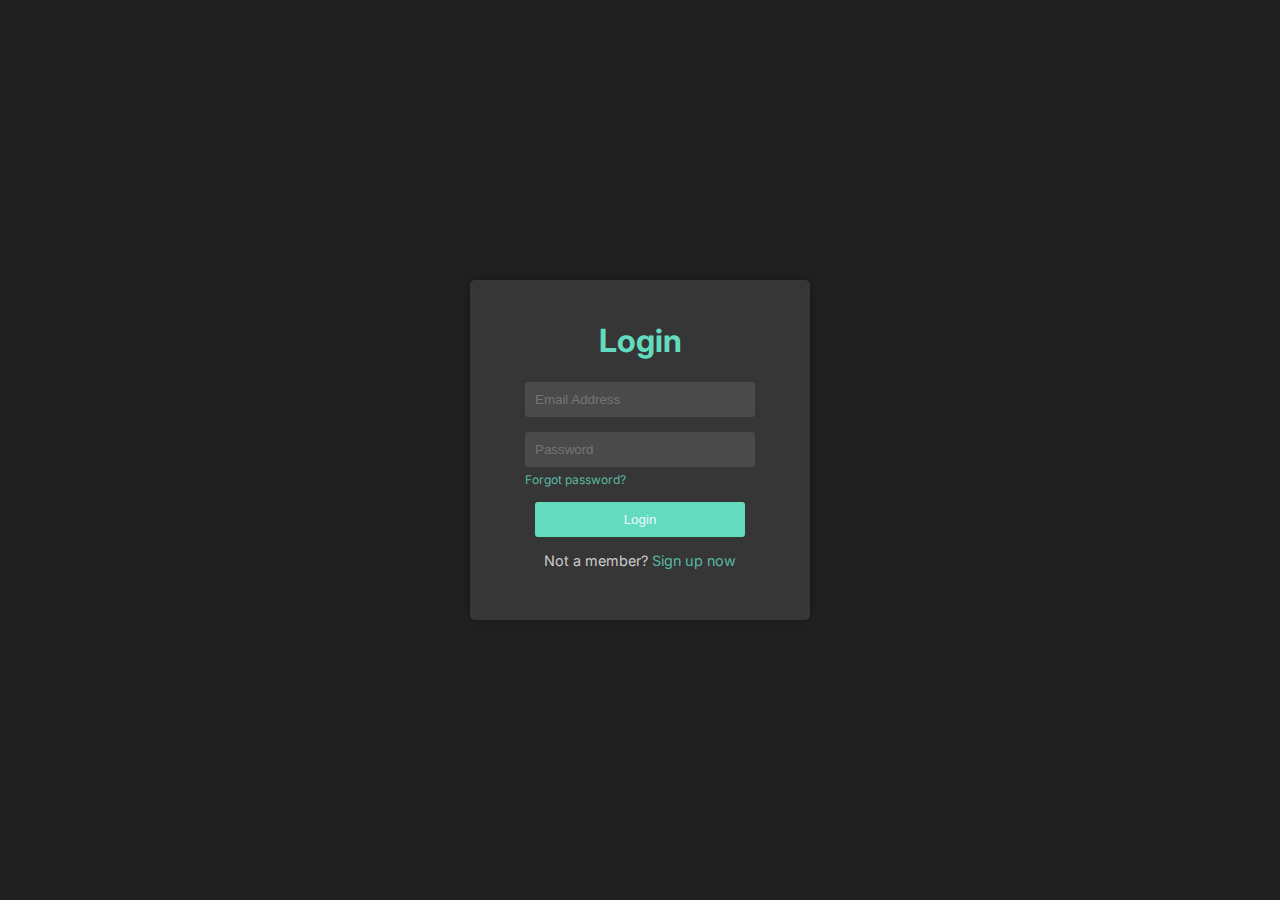
<file: indexLOGIN.html>
<!DOCTYPE html>
<html lang="en">
  <head>
    <meta charset="UTF-8" />
    <meta name="viewport" content="width=device-width, initial-scale=1.0" />
    <title>Login Page</title>
    <link rel="stylesheet" href="styleLogin.css" />
    <link rel="preconnect" href="https://fonts.googleapis.com" />
    <link rel="preconnect" href="https://fonts.gstatic.com" crossorigin />
    <link
      href="https://fonts.googleapis.com/css2?family=Inter:wght@100..900&display=swap"
      rel="stylesheet"
    />
  </head>
  <body>
    <div class="login">
      <h1>Login</h1>
      <form id="loginForm">
        <ul>
          <li>
            <input
              type="email"
              id="email"
              class="email"
              placeholder="Email Address"
              required
            />
          </li>
          <li>
            <input
              type="password"
              id="password"
              placeholder="Password"
              required
            />
            <a href="#" class="forgot-password">Forgot password?</a>
          </li>
          <li>
            <button type="submit">Login</button>
          </li>
          <li>
            <p>
              Not a member? <a href="signUP.html" class="signup">Sign up now</a>
            </p>
          </li>
        </ul>
      </form>
    </div>

    <script type="module">
      import { initializeApp } from "https://www.gstatic.com/firebasejs/10.12.2/firebase-app.js";
      import {
        getDatabase,
        ref,
        get,
        child,
      } from "https://www.gstatic.com/firebasejs/10.12.2/firebase-database.js";

      const firebaseConfig = {
        apiKey: "AIzaSyC_YpfJibbkrYiKtfpodbhCdF1KyF2Lbd0",
        authDomain: "movies-1eeb9.firebaseapp.com",
        databaseURL:
          "https://movies-1eeb9-default-rtdb.europe-west1.firebasedatabase.app",
        projectId: "movies-1eeb9",
        storageBucket: "movies-1eeb9.appspot.com",
        messagingSenderId: "265328814791",
        appId: "1:265328814791:web:7bbcf5af8448ffd5b66ce2",
        measurementId: "G-RRKSY9TQNR",
      };

      const app = initializeApp(firebaseConfig);
      const database = getDatabase(app);
      const userDataStr = sessionStorage.getItem("user");

      if (userDataStr) {
        const userData = JSON.parse(userDataStr);
        const username = userData.username;

        const welcomeMsgElement = document.getElementById("welcome-msg");

        welcomeMsgElement.innerHTML = "Welcome back, " + username + "!";
      } else {
        console.log("No user data found in sessionStorage");
      }

      const loginForm = document.querySelector("#loginForm");
      loginForm.addEventListener("submit", function (event) {
        event.preventDefault();

        const email = loginForm["email"].value;
        const password = loginForm["password"].value;

        const usersRef = ref(database, "users");
        get(child(usersRef, email.replace(/\./g, "_")))
          .then((snapshot) => {
            if (snapshot.exists()) {
              const userData = snapshot.val();
              if (userData.password === password) {
                alert("Login successful");
                const userData = {

                    email: email,
                    password: password,
                  };
                  let userDataTOs = JSON.stringify(userData);
                  sessionStorage.setItem("user", userDataTOs);
                  window.location.href = "home.html";
                }
                // Redirect or show success message
                // window.location.href = 'dashboard.html'; // Redirect to dashboard or another page
              } else {
                console.error("Incorrect password");
                alert("Incorrect password. Please try again.");
              }
            } else {
              console.error("User not found");
              alert("User not found. Please sign up first.");
            }
          })
          .catch((error) => {
            console.error("Error fetching user data:", error);
            alert("Error fetching user data. Please try again later.");
          });
      });
    </script>
  </body>
</html>
</file>
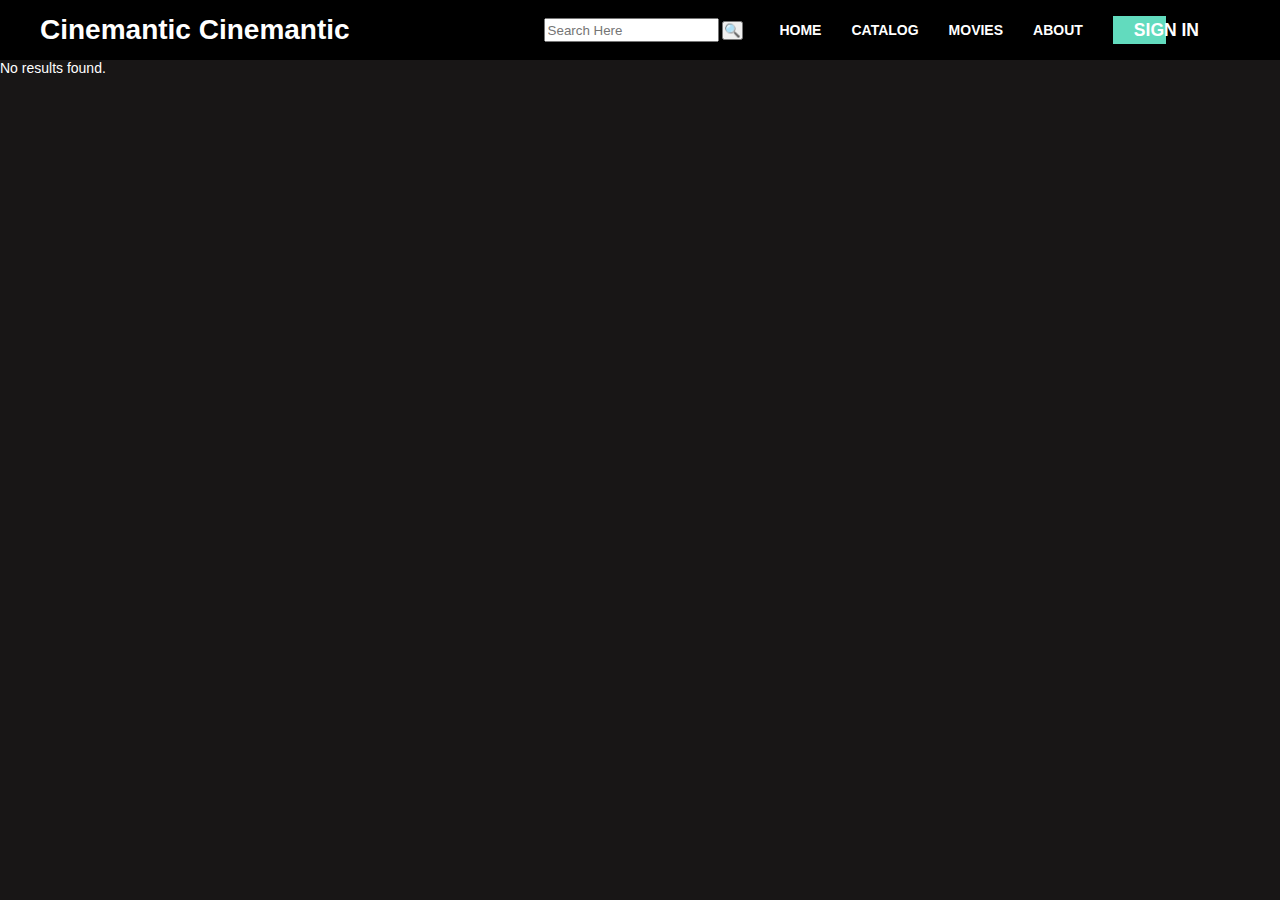
<file: results.html>
<html lang="en">
<head>
    <meta charset="UTF-8">
    <meta name="viewport" content="width=device-width, initial-scale=1.0">
     <link rel="stylesheet" href="style.css">
     <link rel="stylesheet" href="grid.css">
     <link rel="stylesheet" href="app.css">
    <title>Search Results</title>
</head>
<body>
    <div class="nav-wrapper">
        <div class="container">
            <div class="nav">
                <a href="#" class="logo">Cinemantic
                    <i class='bx bx-movie-play bx-tada main-color'></i>Cine<span class="main-color">man</span>tic
                </a>
                <ul class="nav-menu" id="nav-menu">
                       <li>	  <span  >
                        <input style=" width: 85%;padding:1%"  type="text"  placeholder="Search Here" id="searchInput">
                        <span  class="input-group-btn">
                            <button   type="button"  onclick="handleSearch()">
                                🔍   </button>
                        </span>
                    </span></li>
                    <li><a href="index.html">Home</a></li>
                    <li><a href="#">catalog</a></li>
                    <li><a href="#">Movies</a></li>
                  
                 
                    <li><a href="#">About</a></li>
                    <li>
                        <a href="#" class="btn btn-hover">
                            <span>Sign in</span>
                        </a>
                    </li>
                </ul>
                <!-- MOBILE MENU TOGGLE -->
                <div class="hamburger-menu" id="hamburger-menu">
                    <div class="hamburger"></div>
                </div>
            </div>
        </div>
    </div>
    <!-- END NAV -->

     
    <div id="resultsContainer">
        <!-- Results will be dynamically added here -->
    </div>

    <script>
        // Function to create a card element for each search result
        function createCardElement(data) {
            const card = document.createElement('div');
            card.className = 'card';
          
            // Poster with image
            const poster = document.createElement('div');
            poster.className = 'poster';
            poster.innerHTML = `<img src="${data.img}" alt="${data.title}">`;
            card.appendChild(poster);
          
            // Details section
            const details = document.createElement('div');
            details.className = 'details';
            details.innerHTML = `
                <h2>${data.title} <br><span>${data.personname}</span></h2>
                <div class="tags">
                    <a href="${data.detailslink}" class="buttonDetails">MORE DETAILS</a>
                </div>
                <div class="info">
                    <p>${data.story}</p>
                </div>
            `;
            card.appendChild(details);
          
            return card;
        }

        // Function to display search results
        function displaySearchResults() {
            var searchQuery = getUrlParameter('search');
            var resultsJSON = getUrlParameter('results');
        
            if (searchQuery && resultsJSON) {
                var results = JSON.parse(resultsJSON);
                var resultsContainer = document.getElementById('resultsContainer');
        
                // Clear previous results if any
                resultsContainer.innerHTML = '';
        
                // Display results as cards
                results.forEach(function(result) {
                    var card = createCardElement(result);
                    resultsContainer.appendChild(card);
                });
            } else {
                var resultsContainer = document.getElementById('resultsContainer');
                resultsContainer.innerHTML = 'No results found.';
            }
        }
        
        // Function to extract URL parameters
        function getUrlParameter(name) {
            name = name.replace(/[\[]/, '\\[').replace(/[\]]/, '\\]');
            var regex = new RegExp('[\\?&]' + name + '=([^&#]*)');
            var results = regex.exec(location.search);
            return results === null ? '' : decodeURIComponent(results[1].replace(/\+/g, ' '));
        }
        
        // Call the function to display search results when the page loads
        window.onload = function() {
            displaySearchResults();
        };
    </script>
       <script src="https://code.jquery.com/jquery-3.6.0.min.js" integrity="sha256-/xUj+3OJU5yExlq6GSYGSHk7tPXikynS7ogEvDej/m4=" crossorigin="anonymous"></script>
       <script src="https://cdnjs.cloudflare.com/ajax/libs/OwlCarousel2/2.3.4/owl.carousel.min.js" integrity="sha512-bPs7Ae6pVvhOSiIcyUClR7/q2OAsRiovw4vAkX+zJbw3ShAeeqezq50RIIcIURq7Oa20rW2n2q+fyXBNcU9lrw==" crossorigin="anonymous"></script>
       <script src="app.js"></script>
</body>
</html>
</file>
<file: styleLogin.css>
.inter-login {
  font-family: "Inter", sans-serif;
  font-optical-sizing: auto;
  font-weight: 400;
  font-style: normal;
  font-variation-settings: "slnt" 0;
}

body {
  background-color: rgba(32, 32, 32, 1);
  display: flex;
  justify-content: center;
  align-items: center;
  height: 100vh;
  margin: 0;
  font-family: "Inter", sans-serif;
}

.login {
  background-color: rgba(255, 255, 255, 0.1);
  width: 300px;
  height: 300px;
  padding: 20px;
  border-radius: 5px;
  text-align: center;
  box-shadow: 0px 0px 10px rgba(0, 0, 0, 0.3);
}

h1 {
  color: #62dbbe;
}

ul {
  list-style-type: none;
  padding: 0;
}

li {
  margin-bottom: 15px;
}

/* Input field styles */
input.email,
input[type="password"] {
  width: 70%;
  padding: 10px;
  border: none;
  background-color: rgba(255, 255, 255, 0.1);
  color: #fff;
  border-radius: 3px;
  transition: background-color 0.3s ease;
}

input.email:focus,
input[type="password"]:focus {
  background-color: rgba(255, 255, 255, 0.3);
}

button {
  width: 70%;
  padding: 10px;
  background-color: rgba(98, 219, 190, 1);
  border: none;
  border-radius: 3px;
  color: aliceblue;
  cursor: pointer;
  transition: background-color 0.3s ease;
}

button:hover {
  background-color: rgba(98, 219, 190, 0.8);
}

.forgot-password {
  display: flex;
  padding-left: 35px;
  color: rgba(98, 219, 190, 0.8);
  font-size: 12px;
  margin-top: 5px;
  text-decoration: none;
}

.forgot-password:hover {
  color: #fff;
}

p {
  color: #ccc;
  font-size: 0.9em;
}

p a {
  color: #fff;
  text-decoration: none;
}

p a:hover {
  text-decoration: underline;
}

.signup {
  color: rgba(98, 219, 190, 0.8);
}
</file>
<file: style.css>
body {
  font-family: "Helvetica Neue", Arial, sans-serif;
  margin: 0;
  padding: 0;
  background-color: rgba(66, 104, 120, 0.85);
  color: #fff;
  display: flex;
  flex-direction: column;
  min-height: 100vh;
}
.header {
    background-color: rgba(32, 32, 32, 1);
    color: #fff;
    text-align: center;
    padding: 1em 0;
}

.header-container {
    max-width: 800px;
    margin: 0 auto;
}

.header h1 {
    font-size: 2.5em;
    margin-bottom: 0.5em;
}

.header p {
    font-size: 1.2em;
    margin-bottom: 1em;
}
.wrapper {
  display: flex;
  flex: 1;
}

.main-content {
  flex: 1;
}

.sidebar {
  width: 300px;
  padding: 1em;
  background-color: rgba(32, 32, 32, 0.616);
  box-shadow: rgba(255, 255, 255, 0.5);
  order: -1;
}

/* Adjustments for the sidebar and its sections */
.sidebar section {
  margin-bottom: 5em;
}

.sidebar h2 {
  color: rgba(98, 219, 190, 1);
  font-size: 1.5em;
}

.sidebar #search-bar {
  width: 75%;
  padding: 0.75em 1em;
  margin-top: 0.5em;
  font-size: 1em;
  border: none;
  border-radius: 9px;
  background-color: #333;
  color: #fff;
  box-shadow: 0 4px 8px rgba(0, 0, 0, 0.3);
  transition: background-color 0.3s, box-shadow 0.3s;
}

.sidebar #search-bar::placeholder {
  color: #aaa;
}

.sidebar #search-bar:focus {
  outline: none;
  background-color: #444;
  box-shadow: 0 6px 12px rgba(0, 0, 0, 0.5);
}

.sidebar #categories div,
.sidebar #sections div {
  background-color: #333;
  margin: 0.5em 0;
  padding: 0.5em;
  border-radius: 4px;
  cursor: pointer;
  transition: background-color 0.3s;
}

.sidebar #categories div:hover,
.sidebar #sections div:hover {
  background-color: #444;
}

/* Adjustments for the main content area */
#stream {
  display: flex;
  flex-wrap: wrap;
  gap: 2rem;
}

/* Styling for the movie cards */
.card {
    margin-top: 50px;
 margin-left: 20px;
  position: relative;
  width: 250px;
  height: 400px;
  background: #000;
  overflow: hidden;
  box-shadow: 0px 2px 6px rgba(0, 0, 0, 0.466);
  margin-bottom: 50px;

}

.card:hover .details {
  bottom: 0;
  transition: all 0.5s;
}

.card:hover .poster:before {
  bottom: 0;
}

.card:hover .poster img {
  filter: blur(2px);
  transform: translateY(-40px);
}

.card .poster {
  position: relative;
  overflow: hidden;
}

.card .poster img {
  width: 100%;
  transition: 0.5s;
}

.card .poster:before {
  content: "";
  position: absolute;
  background: linear-gradient(0deg, rgba(0, 0, 0, 0.808) 60%, transparent);
  height: 100%;
  width: 100%;
  z-index: 1;
  bottom: -202px;
  left: 0;
  transition: 0.5s;
}

.details {
  position: absolute;
  padding: 15px;
  width: 100%;
  height: 82%;
  box-sizing: border-box;
  left: 0;
  bottom: -190px;
  z-index: 2;
  transition: all 0.4s ease;
}
.buttonDetails{
     padding: 2%;
    background-color:  rgba(98, 219, 190, 1);
    color:#000;
    transform:scale(1.1);
}

.details h2 {
  color: #fff;
  font-size: 18px;

}

.details span {
  font-size: 15px;
  color: #ff9800;
}



.info {
  color: #fff;
}



footer {
  background-color: rgba(32, 32, 32, 1);
  text-align: center;
  padding: 1em 0;
  width: 100%;
  color: #fff;
  margin-top: auto;
}

footer p {
  margin: 0;
}

.social-icons {
  margin-top: 0.5em;
}

.social-icons a {
  color: rgba(98, 219, 190, 1);
  margin: 0 0.5em;
  text-decoration: none;
  font-size: 1.5em;
  transition: color 0.3s;
}

.social-icons a:hover {
  color: #ffffff;
}

@import url("https://fonts.googleapis.com/css?family=PT+Sans");
</file>
<file: grid.css>
.row {
    display: flex;
    flex-wrap: wrap;
    margin: 0 -15px;
}

[class*="col-"] {
    padding: 0 15px;
}

.col-1 {
    width: 8.33%;
}

.col-2 {
    width: 16.66%;
}

.col-3 {
    width: 25%;
}

.col-4 {
    width: 33.33%;
}

.col-5 {
    width: 41.66%;
}

.col-6 {
    width: 50%;
}

.col-7 {
    width: 58.33%;
}

.col-8 {
    width: 66.66%;
}

.col-9 {
    width: 75%;
}

.col-10 {
    width: 83.33%;
}

.col-11 {
    width: 91.66%;
}

.col-12 {
    width: 100%;
}

/* MEDIUM SCREEN */

/* @media only screen and (max-width: 1280px) {
    .col-md-1 {
        width: 8.33%;
    }

    .col-md-2 {
        width: 16.66%;
    }

    .col-md-3 {
        width: 25%;
    }

    .col-md-4 {
        width: 33.33%;
    }

    .col-md-5 {
        width: 41.66%;
    }

    .col-md-6 {
        width: 50%;
    }

    .col-md-7 {
        width: 58.33%;
    }

    .col-md-8 {
        width: 66.66%;
    }

    .col-md-9 {
        width: 75%;
    }

    .col-md-10 {
        width: 83.33%;
    }

    .col-md-11 {
        width: 91.66%;
    }

    .col-md-12 {
        width: 100%;
    }
}

/* SMALL SCREEN */

/* @media only screen and (max-width: 850px) {
    .col-sm-1 {
        width: 8.33%;
    }

    .col-sm-2 {
        width: 16.66%;
    }

    .col-sm-3 {
        width: 25%;
    }

    .col-sm-4 {
        width: 33.33%;
    }

    .col-sm-5 {
        width: 41.66%;
    }

    .col-sm-6 {
        width: 50%;
    }

    .col-sm-7 {
        width: 58.33%;
    }

    .col-sm-8 {
        width: 66.66%;
    }

    .col-sm-9 {
        width: 75%;
    }

    .col-sm-10 {
        width: 83.33%;
    }

    .col-sm-11 {
        width: 91.66%;
    }

    .col-sm-12 {
        width: 100%;
    }
}
</file>
<file: app.css>
:root {
    --main-color:rgba(66, 104, 120, 0.85);
    --body-bg: #181616;
    --box-bg: #221f1f;
    --text-color: #ffffff;

    --nav-height: 60px;
    --space-top: 30px;
}

* {
    padding: 0;
    margin: 0;
    box-sizing: border-box;
}

html {
    font-size: 16px;
}

body {
    font-family: "Cairo", sans-serif;
    background-color: var(--body-bg);
    color: var(--text-color);
    padding-top: var(--nav-height);
}

a {
    text-decoration: none;
    color: unset;
}

img {
    max-width: 100%;
}

.main-color {
    color: var( rgba(98, 219, 190, 1));
}

.container {
    max-width: 1920px;
    padding: 0 40px;
    margin: auto;
}

.overlay {
    position: absolute;
    top: 0;
    right: 0;
    bottom: 0;
    left: 0;
    background-color: rgba(0, 0, 0, 0.5);
}

.nav-wrapper {
    position: fixed;
    top: 0;
    left: 0;
    width: 100%;
    z-index: 99;
    background-color: #000000;
}

.nav {
    display: flex;
    align-items: center;
    justify-content: space-between;
    color: var(--text-color);
    height: var(--nav-height);
}

.nav a {
    color: var(--text-color);
}

.logo {
    font-size: 2rem;
    font-weight: 900;
}

.nav-menu {
    list-style-type: none;
    display: flex;
    align-items: center;
    padding: 0 20px;
}

.nav-menu li ~ li {
    margin-left: 30px;
}

.nav-menu a {
    text-transform: uppercase;
    font-weight: 700;
}

.nav-menu a:hover {
    color: rgba(98, 219, 190, 1);
}

.nav-menu a.btn:hover,
a.logo:hover,
a.movie-item:hover {
    color: rgba(98, 219, 190, 1);
}

.btn {
    color: #ffffff;
    padding: 0.25rem 1.5rem;
    text-transform: uppercase;
    font-size: 1.25rem;
    font-weight: 700;
    display: inline-flex;
    position: relative;
    align-items: center;
}

.btn-hover::before {
    z-index: 1;
    content: "";
    position: absolute;
    top: 0;
    left: 0;
    width: 50%;
    height: 100%;
    background-color: rgba(98, 219, 190, 1);
    transition: 0.3s ease-in-out;
}

.btn-hover:hover::before {
    width: 100%;
}

.btn i,
.btn span {
    z-index: 1;
}

.btn i {
    margin-right: 1rem;
}

.hamburger-menu {
    --size: 30px;
    height: var(--size);
    width: var(--size);
    cursor: pointer;
    z-index: 101;
    position: relative;
    display: none;
    align-items: center;
}

.hamburger {
    position: relative;
}

.hamburger,
.hamburger::before,
.hamburger::after {
    width: var(--size);
    height: 3px;
    border-radius: 0.5rem;
    background-color: var(--text-color);
    transition: 0.4s;
}

.hamburger::before,
.hamburger::after {
    content: "";
    position: absolute;
    left: 0;
}

.hamburger::before {
    top: -10px;
}

.hamburger::after {
    bottom: -10px;
}

.hamburger-menu.active .hamburger {
    background-color: transparent;
}

.hamburger-menu.active .hamburger::before {
    transform-origin: top left;
    transform: rotate(45deg);
    left: 6px;
}

.hamburger-menu.active .hamburger::after {
    transform-origin: bottom left;
    transform: rotate(-45deg);
    left: 6px;
}

.hero-slide-item {
    padding-top: 40%;
    position: relative;
    overflow: hidden;
}

.hero-slide-item img {
    width: 100%;
    position: absolute;
    top: 0;
    left: 0;
}

.hero-slide-item-content {
    position: absolute;
    top: 0;
    left: 0;
    width: 100%;
    height: 100%;
    color: var(--text-color);
    display: flex;
}

.item-content-wraper {
    padding-left: 5rem;
    width: 40%;
    background-color: rgba(0, 0, 0, 0.8);
    display: flex;
    flex-direction: column;
    justify-content: center;
    position: relative;
}

.item-content-wraper::before {
    content: "";
    position: absolute;
    top: 0;
    left: 100%;
    width: 50%;
    height: 100%;
    background: linear-gradient(to right, rgba(0, 0, 0, 0.8), rgba(0, 0, 0, 0));
}

.item-content-title {
    font-size: 5rem;
    line-height: 5rem;
    font-weight: 900;
}

.movie-infos {
    display: flex;
    align-items: center;
    flex-wrap: wrap;
    margin-top: calc(var(--space-top) / 2);
}

.movie-info {
    display: flex;
    align-items: center;
    font-size: 0.8rem;
    font-weight: 600;
}

.movie-info span {
    margin-left: 5px;
}

.movie-info i {
    color: var(--main-color);
}

.movie-info ~ .movie-info {
    margin-left: 5px;
}

.item-content-description {
    font-size: 1.15rem;
    margin-top: var(--space-top);
    line-height: 1.5rem;
}

.item-action {
    margin-top: var(--space-top);
}

.carousel-nav-center {
    position: relative;
}

.carousel-nav-center .owl-nav button i {
    font-size: 3rem;
}

.carousel-nav-center .owl-nav button {
    position: absolute;
    top: 50%;
    transform: translateY(-50%);
}

.carousel-nav-center .owl-nav .owl-prev {
    position: absolute;
    left: 5px;
}

.carousel-nav-center .owl-nav .owl-next {
    position: absolute;
    right: 5px;
}

.owl-nav button {
    border: none;
    outline: none;
}

.owl-nav button i {
    background-color: rgba(0, 0, 0, 0.6);
    border-radius: 50%;
}

.owl-nav button:hover i {
    color: var(--main-color);
}

.top-down {
    transform: translateY(-50px);
    visibility: hidden;
    opacity: 0;
    transition: 0.5s ease-in-out;
}

.delay-2 {
    transition-delay: 0.2s;
}

.delay-4 {
    transition-delay: 0.4s;
}

.delay-6 {
    transition-delay: 0.6s;
}

.delay-8 {
    transition-delay: 0.8s;
}

.owl-item.active .top-down {
    transform: translateY(0);
    visibility: visible;
    opacity: 1;
}

.movie-item {
    display: block;
    position: relative;
    overflow: hidden;
    padding-top: 140%;
    cursor: pointer;
}

.movie-item img {
    position: absolute;
    top: 0;
    left: 0;
    width: 100%;
    transition: transform 0.3s linear;
}

.movie-item:hover img {
    transform: scale(1.2);
}

.movie-item-content {
    position: absolute;
    bottom: 0;
    left: 0;
    width: 100%;
    padding: 5px;
    background-color: rgba(0, 0, 0, 0.8);
}

.movie-item-content::before {
    content: "";
    position: absolute;
    bottom: 100%;
    left: 0;
    width: 100%;
    height: 100px;
    background: linear-gradient(to top, rgba(0, 0, 0, 0.8), rgba(0, 0, 0, 0));
}

.movie-item-title {
    color: var(--text-color);
    font-size: 1.5rem;
    position: relative;
    font-weight: 700;
}

.section {
    padding-top: 80px;
}

.section-header {
    margin-bottom: 30px;
    padding-left: 20px;
    text-transform: uppercase;
    font-size: 1.5rem;
    font-weight: 700;
    border-left: 4px solid var(--main-color);
    display: flex;
    align-items: center;
}

.pricing-header {
    margin-bottom: 30px;
    text-align: center;
    font-size: 2rem;
    font-weight: 700;
    text-transform: uppercase;
}

.pricing-box {
    padding: 50px;
    margin: 15px 0;
    background-color: var(--box-bg);
    border-top: 5px solid transparent;
    transition: transform 0.3s ease-in-out;
}

.pricing-box:hover {
    transform: translateY(-20px);
}

.pricing-box.hightlight {
    border-top: 5px solid var(--main-color);
}

.pricing-box-header {
    display: flex;
    align-items: center;
    justify-content: space-between;
    font-size: 1.5rem;
}

.pricing-price {
    font-weight: 700;
}

.pricing-price span {
    font-size: 1rem;
}

.pricing-box-content {
    text-align: center;
    margin-top: 60px;
    font-size: 1.25rem;
}

.pricing-box-action {
    text-align: center;
    margin-top: 60px;
}

footer.section {
    margin-top: 80px;
    padding-bottom: 80px;
    position: relative;
    background-color: var(--box-bg);
}

footer a:hover {
    color: var(--main-color);
}

footer a.logo {
    margin-top: -2.5rem;
    display: block;
}

footer a.logo:hover {
    color: unset;
}

.social-list {
    display: flex;
    align-items: center;
    margin-top: 20px;
}

.social-item {
    --size: 30px;
    height: var(--size);
    width: var(--size);
    display: grid;
    place-items: center;
    border-radius: 50%;
    background-color: var(--text-color);
    color: var(--main-color);
}

.social-item:hover {
    background-color: var(--main-color);
    color: var(--text-color);
}

.social-item ~ .social-item {
    margin-left: 20px;
}

footer .content {
    margin-top: 20px;
}

.footer-menu {
    list-style-type: none;
}

.footer-menu a {
    display: inline-block;
    transition: transform 0.2s ease-in-out;
}

.footer-menu a:hover {
    transform: translateX(5px);
}

.copyright {
    padding: 10px;
    border-top: 1px solid var(--body-bg);
    background-color: var(--box-bg);
    text-align: center;
}

/* RESPONSIVE */

@media only screen and (max-width: 1280px) {
    html {
        font-size: 14px;
    }

    .hero-slide-item {
        padding-top: 50%;
    }

    .item-content-wraper {
        width: 50%;
    }
}

@media only screen and (max-width: 850px) {
    html {
        font-size: 12px;
    }

    .container {
        padding: 0 15px;
    }

    .hero-slide-item {
        height: max-content;
        padding-top: unset;
    }

    .item-content-wraper {
        width: 100%;
        height: 100%;
        padding-bottom: 20px;
        padding-right: 5rem;
        background-color: rgba(0, 0, 0, 0.2);
    }

    .hero-slide-item-content {
        position: relative;
    }

    .hero-slide-item img {
        height: 100%;
    }

    .item-content-title {
        font-size: 3rem;
    }

    .hamburger-menu {
        display: grid;
    }

    .nav-menu {
        /* display: none; */
        position: absolute;
        top: 100%;
        left: -100%;
        background-color: #000000;
        flex-direction: column;
        width: 80%;
        height: 100vh;
        padding: 20px;
        transition: 0.3s ease-in-out;
    }

    .nav-menu li {
        margin: 10px 30px;
    }

    .nav-menu.active {
        left: 0;
    }
}
</file>
